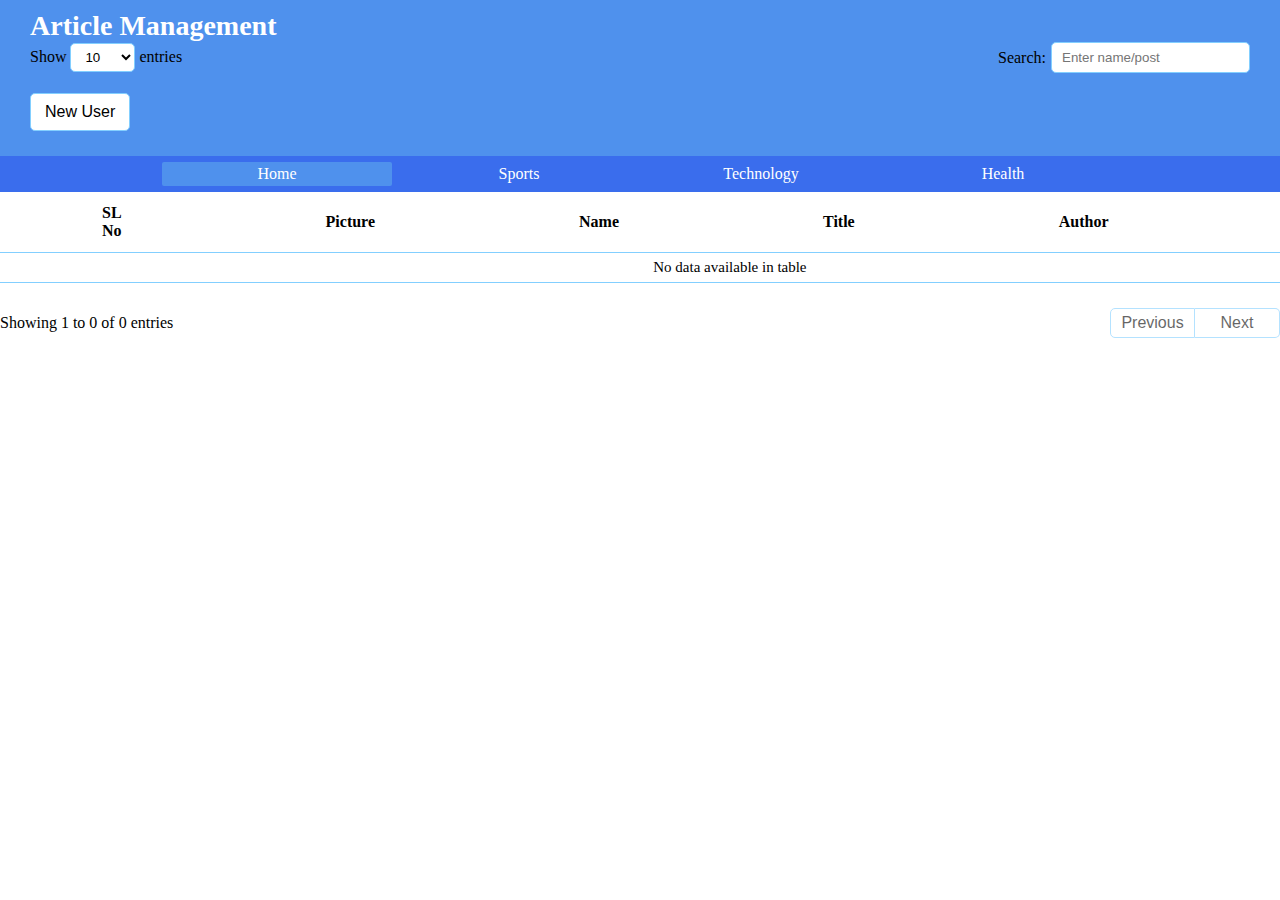
<file: index.html>
<!DOCTYPE html>
<html lang="en">
  <head>
    <meta charset="UTF-8" />
    <meta name="viewport" content="width=device-width, initial-scale=1.0" />

    <!--Font Awesome CDN-->
    <link
      rel="stylesheet"
      href="https://cdnjs.cloudflare.com/ajax/libs/font-awesome/6.2.1/css/all.min.css"
      integrity="sha512-MV7K8+y+gLIBoVD59lQIYicR65iaqukzvf/nwasF0nqhPay5w/9lJmVM2hMDcnK1OnMGCdVK+iQrJ7lzPJQd1w=="
      crossorigin="anonymous"
      referrerpolicy="no-referrer"
    />

    <title>Home</title>
    <link rel="stylesheet" href="style.css" />
  </head>
  <body>
    <div class="container">
      <header>
        <div class="header">
          <h5>Article Management</h5>
          <div class="filterEntries">
            <div class="entries">
              Show
              <select name="" id="table_size">
                <option value="10">10</option>
                <option value="20">20</option>
                <option value="50">50</option>
                <option value="100">100</option>
              </select>
              entries
            </div>

            <div class="filter">
              <label for="search">Search:</label>
              <input
                type="search"
                name=""
                id="search"
                placeholder="Enter name/post"
              />
            </div>
          </div>

          <div class="addMemberBtn">
            <button>New User</button>
          </div>
        </div>
        <div class="menu-bar">
          <ul>
            <li class="active"><a href="index.html">Home</a></li>
            <li><a href="Sports.html" target="blank">Sports</a></li>
            <li>
              <a href="Technology.html" target="blank">Technology</a>
            </li>
            <li>
              <a href="Health.html" target="blank">Health</a>
            </li>
          </ul>
        </div>
      </header>

      <table>
        <thead>
          <tr class="heading">
            <th>SL No</th>
            <th>Picture</th>
            <th>Name</th>
            <th>Title</th>

            <th>Author</th>

            <th>Action</th>
          </tr>
        </thead>

        <tbody class="userInfo">
          <!-- <tr><td class="empty" colspan="11" align="center">No data available in table</td></tr> -->
          <!-- <tr>
                    <td>1</td>
                    <td><img src="./img/pic1.png" alt="" width="40" height="40"></td>
                    <td>John Doe</td>
                    
                    <td>New York</td>
                    <td>Front-End Developer</td>
                    
                    <td>
                        <button><i class="fa-regular fa-eye"></i></button>
                        <button><i class="fa-regular fa-pen-to-square"></i></button>
                        <button><i class="fa-regular fa-trash-can"></i></button>
                    </td>
                </tr>
                <tr>
                    <td>1</td>
                    <td><img src="./img/pic1.png" alt="" width="40" height="40"></td>
                    <td>John Doe</td>
                   
                    <td>New York</td>
                    <td>Front-End Developer</td>
                   
                    <td>
                        <button><i class="fa-regular fa-eye"></i></button>
                        <button><i class="fa-regular fa-pen-to-square"></i></button>
                        <button><i class="fa-regular fa-trash-can"></i></button>
                    </td>
                </tr>
                <tr>
                    <td>1</td>
                    <td><img src="./img/pic1.png" alt="" width="40" height="40"></td>
                    <td>John Doe</td>
                   
                    <td>New York</td>
                    <td>Front-End Developer</td>
                    
                    <td>
                        <button><i class="fa-regular fa-eye"></i></button>
                        <button><i class="fa-regular fa-pen-to-square"></i></button>
                        <button><i class="fa-regular fa-trash-can"></i></button>
                    </td>
                </tr>
                <tr>
                    <td>1</td>
                    <td><img src="./img/pic1.png" alt="" width="40" height="40"></td>
                    <td>John Doe</td>
                    
                    <td>New York</td>
                    <td>Front-End Developer</td>
                   
                    <td>
                        <button><i class="fa-regular fa-eye"></i></button>
                        <button><i class="fa-regular fa-pen-to-square"></i></button>
                        <button><i class="fa-regular fa-trash-can"></i></button>
                    </td>
                </tr> -->
        </tbody>
      </table>

      <footer>
        <span class="showEntries">Showing 1 to 10 of 50 entries</span>
        <div class="pagination">
          <!-- <button>Prev</button>
                <button class="active">1</button>
                <button>2</button>
                <button>3</button>
                <button>4</button>
                <button>5</button>
                <button>Next</button> -->
        </div>
      </footer>
    </div>

    <!--Popup Form-->

    <div class="dark_bg">
      <div class="popup">
        <header>
          <h2 class="modalTitle">Login</h2>
          <button class="closeBtn">&times;</button>
        </header>

        <div class="body">
          <form action="#" id="myForm">
            <div class="imgholder">
              <label for="uploadimg" class="upload">
                <input type="file" name="" id="uploadimg" class="picture" />
                <i class="fa-solid fa-plus"></i>
              </label>
              <img
                src="img/user.png"
                alt=""
                width="150"
                height="150"
                class="img"
              />
            </div>

            <div class="inputFieldContainer">
              <div class="nameField">
                <div class="form_control">
                  <label for="fName">Name:</label>
                  <input type="text" name="" id="fName" required />
                </div>
              </div>

              <div class="post">
                <div class="form_control">
                  <label for="position">Title:</label>
                  <input type="text" name="" id="position" required />
                </div>
              </div>
              <div class="Salary">
                <div class="form_control">
                  <label for="salary">Author:</label>
                  <input type="text" name="" id="salary" required />
                </div>
              </div>
            </div>
          </form>
        </div>

        <footer class="popupFooter">
          <button form="myForm" class="submitBtn">Login</button>
        </footer>
      </div>
    </div>

    <script src="app.js"></script>
  </body>
</html>
</file>
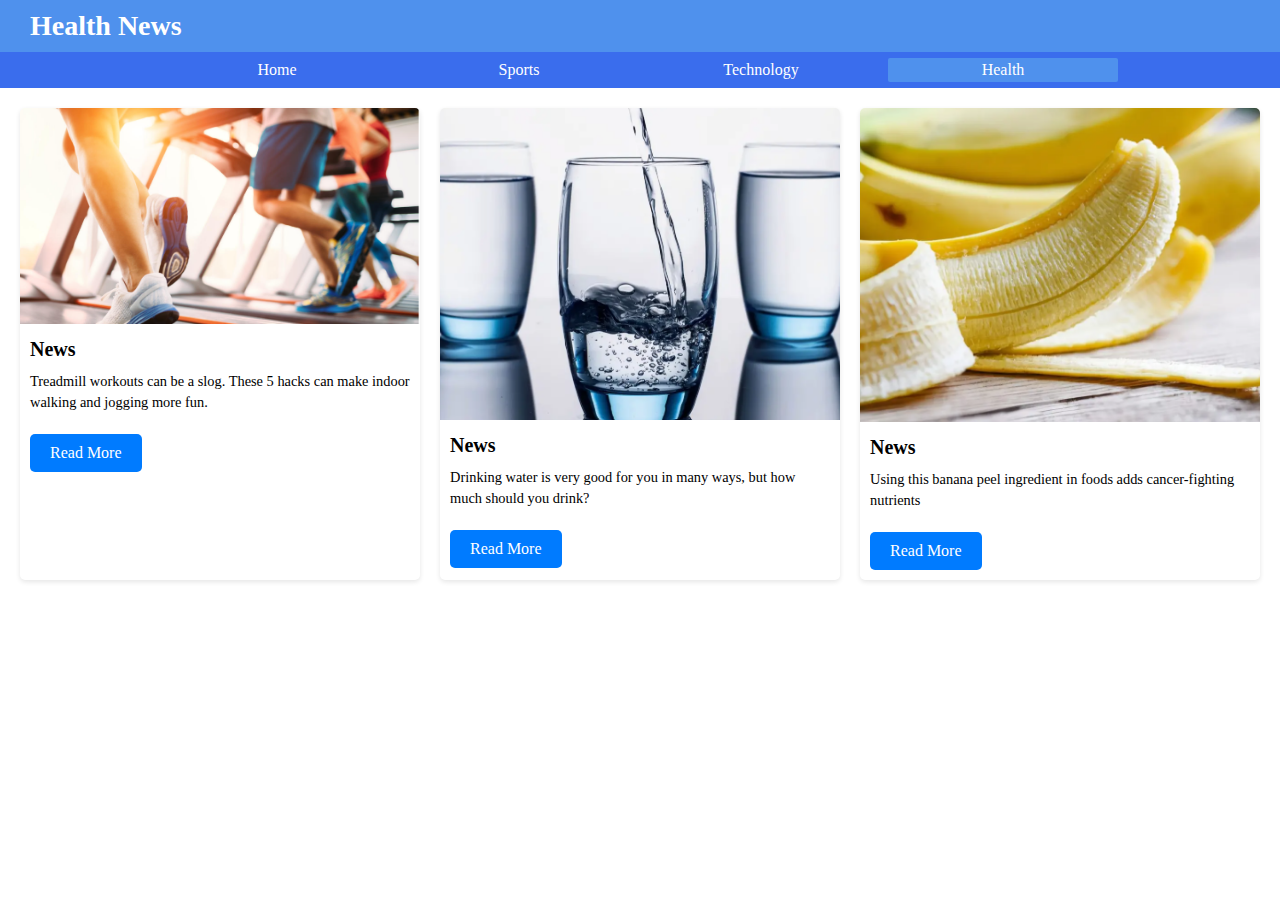
<file: Health.html>
<!DOCTYPE html>
<html lang="en">
  <head>
    <meta charset="UTF-8" />
    <meta name="viewport" content="width=device-width, initial-scale=1.0" />
    <link rel="stylesheet" href="style.css" />
    <title>Health</title>
  </head>
  <body>
    <div class="header">
      <h5>Health News</h5>
    </div>
    <div class="menu-bar">
      <ul>
        <li><a href="index.html">Home</a></li>
        <li><a href="Sports.html" target="blank">Sports</a></li>
        <li>
          <a href="Technology.html" target="blank">Technology</a>
        </li>
        <li class="active">
          <a href="Health.html" target="blank">Health</a>
        </li>
      </ul>
    </div>
    <main>
      <section class="news-section">
        <article class="news-article">
          <img src="img/img h 1.png" alt="News Image" />
          <h2>News</h2>
          <p>
            Treadmill workouts can be a slog. These 5 hacks can make indoor
            walking and jogging more fun.
          </p>
          <a href="#" class="read-more">Read More</a>
        </article>

        <article class="news-article">
          <img src="img/img h 2.png" alt="News Image" />
          <h2>News</h2>
          <p>
            Drinking water is very good for you in many ways, but how much
            should you drink?
          </p>
          <a href="#" class="read-more">Read More</a>
        </article>
        <article class="news-article">
          <img src="img/img h 3.png" alt="News Image" />
          <h2>News</h2>
          <p>
            Using this banana peel ingredient in foods adds cancer-fighting
            nutrients
          </p>
          <a href="#" class="read-more">Read More</a>
        </article>
      </section>
    </main>
  </body>
</html>
</file>
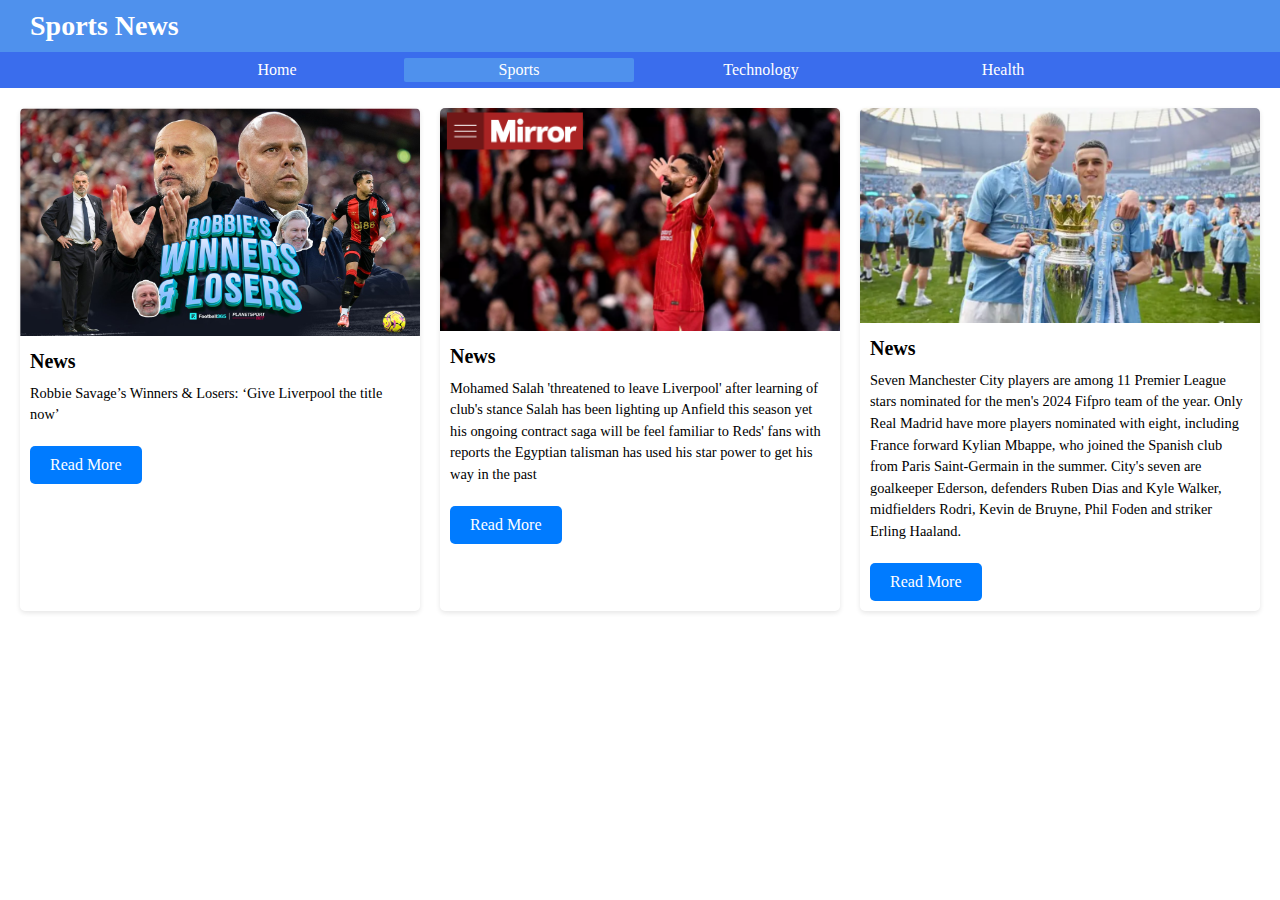
<file: Sports.html>
<!DOCTYPE html>
<html lang="en">
  <head>
    <meta charset="UTF-8" />
    <meta name="viewport" content="width=device-width, initial-scale=1.0" />
    <link rel="stylesheet" href="style.css" />
    <title>Sports</title>
  </head>
  <body>
    <div class="header">
      <h5>Sports News</h5>
    </div>
    <div class="menu-bar">
      <ul>
        <li><a href="index.html">Home</a></li>
        <li class="active"><a href="Sports.html" target="blank">Sports</a></li>
        <li>
          <a href="Technology.html" target="blank">Technology</a>
        </li>
        <li>
          <a href="Health.html" target="blank">Health</a>
        </li>
      </ul>
    </div>
    <main>
      <section class="news-section">
        <article class="news-article">
          <img src="img/img sp 1.png" alt="News Image" />
          <h2>News</h2>
          <p>
            Robbie Savage’s Winners & Losers: ‘Give Liverpool the title now’
          </p>
          <a href="#" class="read-more">Read More</a>
        </article>

        <article class="news-article">
          <img src="img/img sp 2.png" alt="News Image" />
          <h2>News</h2>
          <p>
            Mohamed Salah 'threatened to leave Liverpool' after learning of
            club's stance Salah has been lighting up Anfield this season yet his
            ongoing contract saga will be feel familiar to Reds' fans with
            reports the Egyptian talisman has used his star power to get his way
            in the past
          </p>
          <a href="#" class="read-more">Read More</a>
        </article>
        <article class="news-article">
          <img src="img/img sp 3.png" alt="News Image" />
          <h2>News</h2>
          <p>
            Seven Manchester City players are among 11 Premier League stars
            nominated for the men's 2024 Fifpro team of the year. Only Real
            Madrid have more players nominated with eight, including France
            forward Kylian Mbappe, who joined the Spanish club from Paris
            Saint-Germain in the summer. City's seven are goalkeeper Ederson,
            defenders Ruben Dias and Kyle Walker, midfielders Rodri, Kevin de
            Bruyne, Phil Foden and striker Erling Haaland.
          </p>
          <a href="#" class="read-more">Read More</a>
        </article>
      </section>
    </main>
  </body>
</html>
</file>
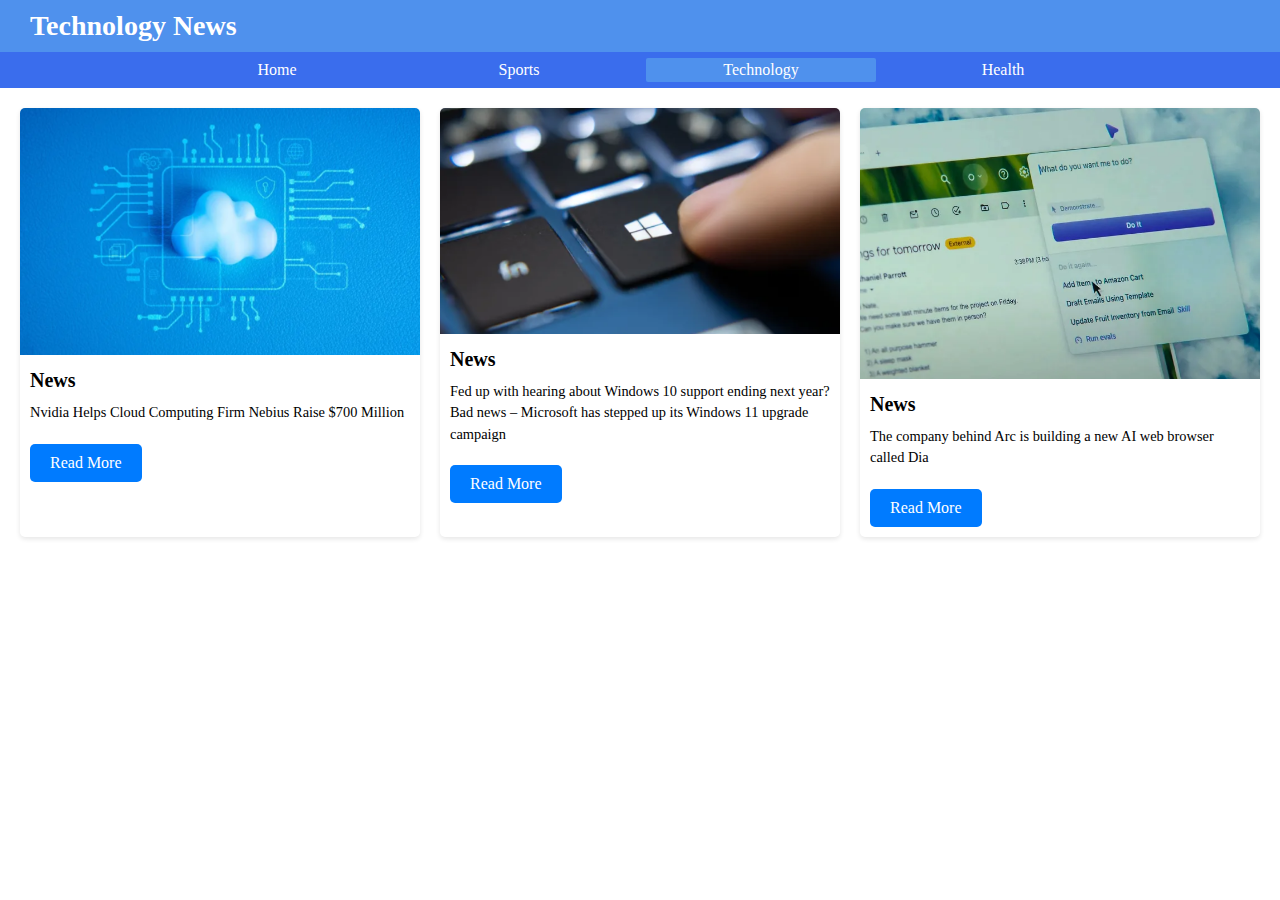
<file: Technology.html>
<!DOCTYPE html>
<html lang="en">
  <head>
    <meta charset="UTF-8" />
    <meta name="viewport" content="width=device-width, initial-scale=1.0" />
    <link rel="stylesheet" href="style.css" />
    <title>Technology</title>
  </head>
  <body>
    <div class="header">
      <h5>Technology News</h5>
    </div>
    <div class="menu-bar">
      <ul>
        <li><a href="index.html">Home</a></li>
        <li><a href="Sports.html" target="blank">Sports</a></li>
        <li class="active">
          <a href="Technology.html" target="blank">Technology</a>
        </li>
        <li>
          <a href="Health.html" target="blank">Health</a>
        </li>
      </ul>
    </div>
    <main>
      <section class="news-section">
        <article class="news-article">
          <img src="img/img tg 1.png" alt="News Image" />
          <h2>News</h2>
          <p>Nvidia Helps Cloud Computing Firm Nebius Raise $700 Million</p>
          <a href="#" class="read-more">Read More</a>
        </article>

        <article class="news-article">
          <img src="img/img tg 2.png" alt="News Image" />
          <h2>News</h2>
          <p>
            Fed up with hearing about Windows 10 support ending next year? Bad
            news – Microsoft has stepped up its Windows 11 upgrade campaign
          </p>
          <a href="#" class="read-more">Read More</a>
        </article>
        <article class="news-article">
          <img src="img/img tg 3.png" alt="News Image" />
          <h2>News</h2>
          <p>
            The company behind Arc is building a new AI web browser called Dia
          </p>
          <a href="#" class="read-more">Read More</a>
        </article>
      </section>
    </main>
  </body>
</html>
</file>
<file: style.css>
@import url("https://fonts.googleapis.com/css2?family=Nunito:wght@300&family=Poppins:wght@100;200;300;400&display=swap");

:root {
  --dark1: #ffffff4d;
  --dark2: #ffffff;
  --dark3: #ffffff;
  --dark4: #ffffff;
  --dark5: #345ed3;
  --dark6: #83cfff;
  --dark7: #3b84fa;
  --dark8: #000000;
  --dark9: #ffffff;
  --red1: #3a77e9;
}
.container header .filterEntries {
  display: flex;
  justify-content: space-between;
  align-items: center;
  margin-bottom: 20px;
}
.filterEntries .entries {
  color: var(--dark8);
}

.filterEntries .entries select,
.filterEntries .filter input {
  padding: 7px 10px;
  border: 1px solid var(--dark6);
  color: var(--dark8);
  background: var(--dark4);
  border-radius: 5px;
  outline: none;
  transition: 0.3s;
  cursor: pointer;
}

.filterEntries .entries select {
  padding: 5px 10px;
}

.filterEntries .filter {
  display: flex;
  align-items: center;
}

.filter label {
  color: var(--dark8);
  margin-right: 5px;
}

.filter input:focus {
  border-color: var(--dark7);
}

.container header .addMemberBtn {
  margin-bottom: 15px;
}

header .addMemberBtn button,
.popup header .closeBtn,
.popup footer .submitBtn {
  padding: 9px 14px;
  color: var(--dark8);
  background: transparent;
  font-size: 16px;
  cursor: pointer;
  pointer-events: auto;
  outline: none;
  border: 1px solid var(--dark6);
  background: var(--dark4);
  border-radius: 5px;
}

.menu-bar {
  background: rgb(58, 109, 237);
  text-align: center;
}
.menu-bar ul {
  display: inline-flex;
  list-style: none;
  color: #ffffff;
}
.menu-bar ul li {
  width: 230px;
  margin: 6px;
  padding: 3px;
}
.menu-bar ul li a {
  text-decoration: none;
  color: #ffffff;
}
.active,
.menu-bar ul li:hover {
  background: #4f91ed;
  border-radius: 2px;
}
.sub-menu-1 {
  display: none;
}
.menu-bar ul li:hover .sub-menu-1 {
  display: block;
  position: absolute;
  background: #4f91ed;
  margin-top: 1px;
  margin-left: -1px;
}
.menu-bar ul li:hover .sub-menu-1 ul {
  display: block;
  margin: 5px;
}
.menu-bar ul li:hover .sub-menu-1 ul li a:hover {
  color: rgb(0, 0, 0);
}

.addMemberBtn button:hover {
  background: var(--dark5);
}

.container table {
  border-collapse: collapse;
  text-align: left;
}

table .heading {
  background: var(--dark5);
  background: transparent;
  color: var(--dark8);
}

table .heading th:hover {
  background: var(--dark4);
  transition: 0.3s;
}

table tr th,
table tr td {
  padding: 6px 80px;
  color: var(--dark8);
  vertical-align: middle;
}

table tr th {
  padding: 12px 102px;
}

table tr td:nth-child(1),
table tr td:nth-child(2) {
  text-align: center;
}

table tr td img {
  vertical-align: middle;
}
table tr:hover {
  cursor: pointer;
  background: var(--dark9);
}

table tr td {
  border-bottom: 1px solid var(--dark6);
}

table tbody tr:first-child td {
  border-top: 1px solid var(--dark6);
}

table tbody tr:nth-child(odd) {
  background: var(--dark9);
}

table tbody tr:nth-child(odd) > td:nth-child(3) {
  background: var(--dark4);
}

table tr td {
  font-size: 15px;
}

table td button {
  margin: 0 3px;
  padding: 5px;
  width: 35px;
  background: var(--dark5);
  color: var(--dark8);
  font-size: 16px;
  cursor: pointer;
  pointer-events: auto;
  outline: none;
  border: 1px solid var(--dark7);
}

.container footer {
  margin-top: 25px;
  font-size: 16px;
  display: flex;
  justify-content: space-between;
  align-items: center;
}

.container footer span {
  color: var(--dark8);
}

footer .pagination {
  display: flex;
}

footer .pagination button {
  width: 40px;
  padding: 5px 0;
  color: var(--dark8);
  background: transparent;
  font-size: 16px;
  cursor: pointer;
  pointer-events: auto;
  outline: none;
  border: 1px solid var(--dark6);
  border-left: none;
  margin: 0;
}

.pagination button:first-child {
  width: 85px;
  border-top-left-radius: 5px;
  border-bottom-left-radius: 5px;
  border-left: 1px solid var(--dark6);
  opacity: 0.6;
  pointer-events: none;
}

.pagination button:last-child {
  width: 85px;
  border-top-right-radius: 5px;
  border-bottom-right-radius: 5px;
  opacity: 0.6;
  pointer-events: none;
}
.pagination button.active,
.pagination button:hover {
  background: var(--red1);
}

.pagination button.act:first-child {
  opacity: 1;
  pointer-events: auto;
}

.pagination button.act:last-child {
  opacity: 1;
  pointer-events: auto;
}

table tr .empty {
  padding: 6px;
  background: var(--dark9);
}

/* Popup Form */

.dark_bg {
  position: fixed;
  top: 0;
  left: 0;
  width: 100%;
  height: 100%;
  background: rgba(0, 0, 0, 0.6);
  display: flex;
  justify-content: center;
  align-items: center;
  opacity: 0;
  visibility: hidden;
}

.popup {
  border-radius: 5px;
  box-shadow: 3px 3px 20px rgba(0, 0, 0, 0.3);
  background: var(--dark6);
  transition: 0.4s;
  user-select: none;
  transform: scale(0.7);
  opacity: 0;
  visibility: hidden;
}

.popup header {
  display: flex;
  justify-content: space-between;
  align-items: center;
  border-bottom: 1px solid var(--dark7);
  padding: 10px 20px;
}

.popup header .closeBtn {
  font-size: 30px;
  font-weight: 300;
  padding: 0 15px;
}

.popup header .closeBtn:hover,
.popup footer .submitBtn:hover {
  border-color: var(--dark7);
  transition: 0.3s;
}

.popup footer {
  border-top: 1px solid var(--dark7);
  padding: 12px 20px;
  text-align: right;
}

.popup form {
  padding: 10px 20px;
  display: flex;
  align-items: flex-start;
}

.popup .imgholder {
  width: 150px;
  height: 150px;
  box-shadow: 0 0 5px rgba(0, 0, 0, 0.5);
  border-radius: 8px;
  overflow: hidden;
  position: relative;
  margin-right: 50px;
  margin-top: 15px;
}

.popup .imgholder .upload {
  position: absolute;
  bottom: 0;
  left: 0;
  width: 100%;
  height: 80px;
  background: rgba(0, 0, 0, 0.3);
  justify-content: center;
  align-items: center;
  z-index: 1;
  cursor: pointer;
  display: none;
}

.imgholder:hover .upload {
  display: flex;
}

.imgholder .upload input {
  display: none;
}

.imgholder .upload i {
  color: #fff;
  font-size: 35px;
  font-weight: 300;
}

.imgholder .img {
  width: 100%;
  height: 100%;
}

form .inputFieldContainer .nameField,
form .inputFieldContainer .post,
form .inputFieldContainer .Salary {
  display: flex;
  justify-content: space-between;
  gap: 15px;
}

form .inputFieldContainer .nameField input,
form .inputFieldContainer .post input form .inputFieldContainer .Salary input {
  width: 200px;
}

.inputFieldContainer .form_control {
  margin: 10px 0;
}

.inputFieldContainer .form_control label {
  display: block;
  color: var(--dark8);
  margin-bottom: 5px;
}

.form_control input {
  padding: 10px;
  border: 1px solid var(--dark6);
  color: var(--dark8);
  background: var(--dark4);
  border-radius: 5px;
  outline: none;
  transition: 0.3s;
  width: 100%;
}

.form_control input:focus,
.form_control input:valid {
  border-color: var(--dark7);
}

input::-webkit-inner-spin-button,
input::-webkit-outer-spin-button {
  display: none;
}

.active {
  transform: scale(1);
  opacity: 1;
  visibility: visible;
}

main {
  padding: 20px;
}

.news-section {
  display: flex;
  flex-wrap: wrap;
  gap: 20px;
}

.news-article {
  background: #fff;
  border-radius: 5px;
  box-shadow: 0 2px 5px rgba(0, 0, 0, 0.1);
  overflow: hidden;
  flex: 1 1 calc(33% - 20px);
  min-width: 300px;
  max-width: 400px;
}

.news-article img {
  width: 100%;
  height: auto;
}

.news-article h2 {
  margin: 10px;
  font-size: 1.25rem;
}

.news-article p {
  margin: 10px;
  font-size: 0.9rem;
  line-height: 1.5;
}

.news-article .read-more {
  display: inline-block;
  margin: 10px;
  padding: 10px 20px;
  background-color: #007bff;
  color: #fff;
  text-decoration: none;
  border-radius: 5px;
  transition: background-color 0.3s ease;
}

.news-article .read-more:hover {
  background-color: #0056b3;
}

* {
  padding: 0%;
  margin: 0%;
  box-sizing: border-box;
}
.header {
  width: 100%;
  padding: 10px 30px;
  background-color: #4f91ed;
}
.header h5 {
  font-weight: bold;
  font-family: Verdana;
  font-size: 28px;
  color: white;
}
</file>
